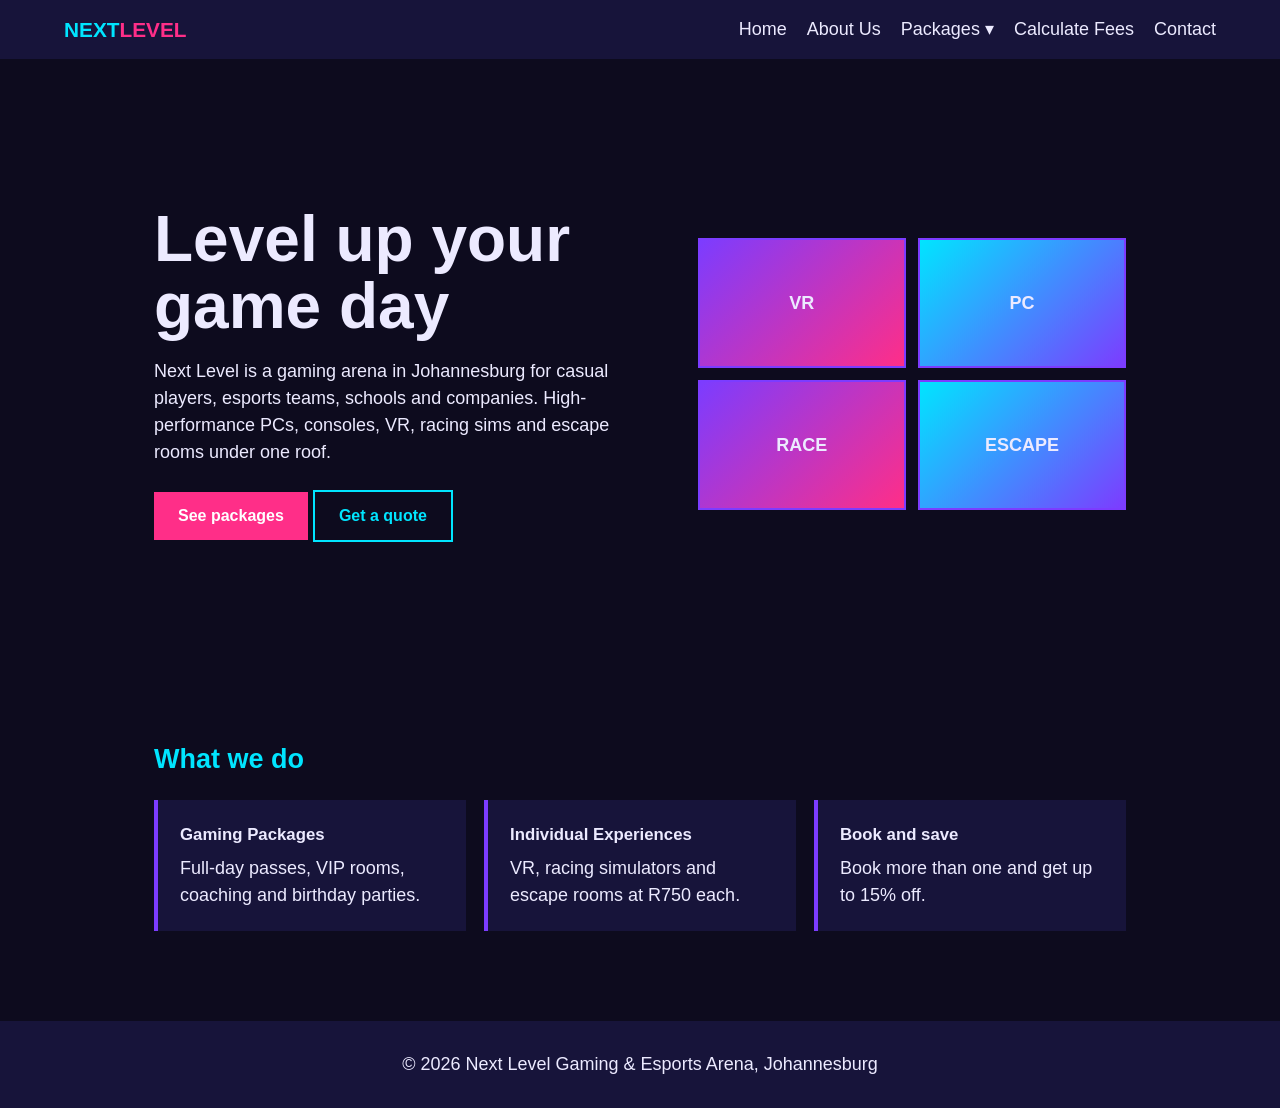
<file: index.html>
<!DOCTYPE html><html lang="en"><head><meta charset="UTF-8"><meta name="viewport" content="width=device-width, initial-scale=1"><title>Home | Next Level Gaming &amp; Esports Arena</title><link rel="stylesheet" href="style.css"></head><body><header id="nav"></header><main>
<section class="hero"><div><h1>Level up your game day</h1><p>Next Level is a gaming arena in Johannesburg for casual players, esports teams, schools and companies. High-performance PCs, consoles, VR, racing sims and escape rooms under one roof.</p>
<a class="btn" href="packages.html">See packages</a> <a class="btn alt" href="fees.html">Get a quote</a></div>
<div class="hero-art"><span>VR</span><span>PC</span><span>RACE</span><span>ESCAPE</span></div></section>
<section><h2>What we do</h2><div class="grid">
<a class="card" href="packages.html"><h3>Gaming Packages</h3><p>Full-day passes, VIP rooms, coaching and birthday parties.</p></a>
<a class="card" href="packages.html#experiences"><h3>Individual Experiences</h3><p>VR, racing simulators and escape rooms at R750 each.</p></a>
<a class="card" href="fees.html"><h3>Book and save</h3><p>Book more than one and get up to 15% off.</p></a></div></section>
</main><footer><p>&copy; 2026 Next Level Gaming &amp; Esports Arena, Johannesburg</p></footer><script src="script.js"></script></body></html>
</file>
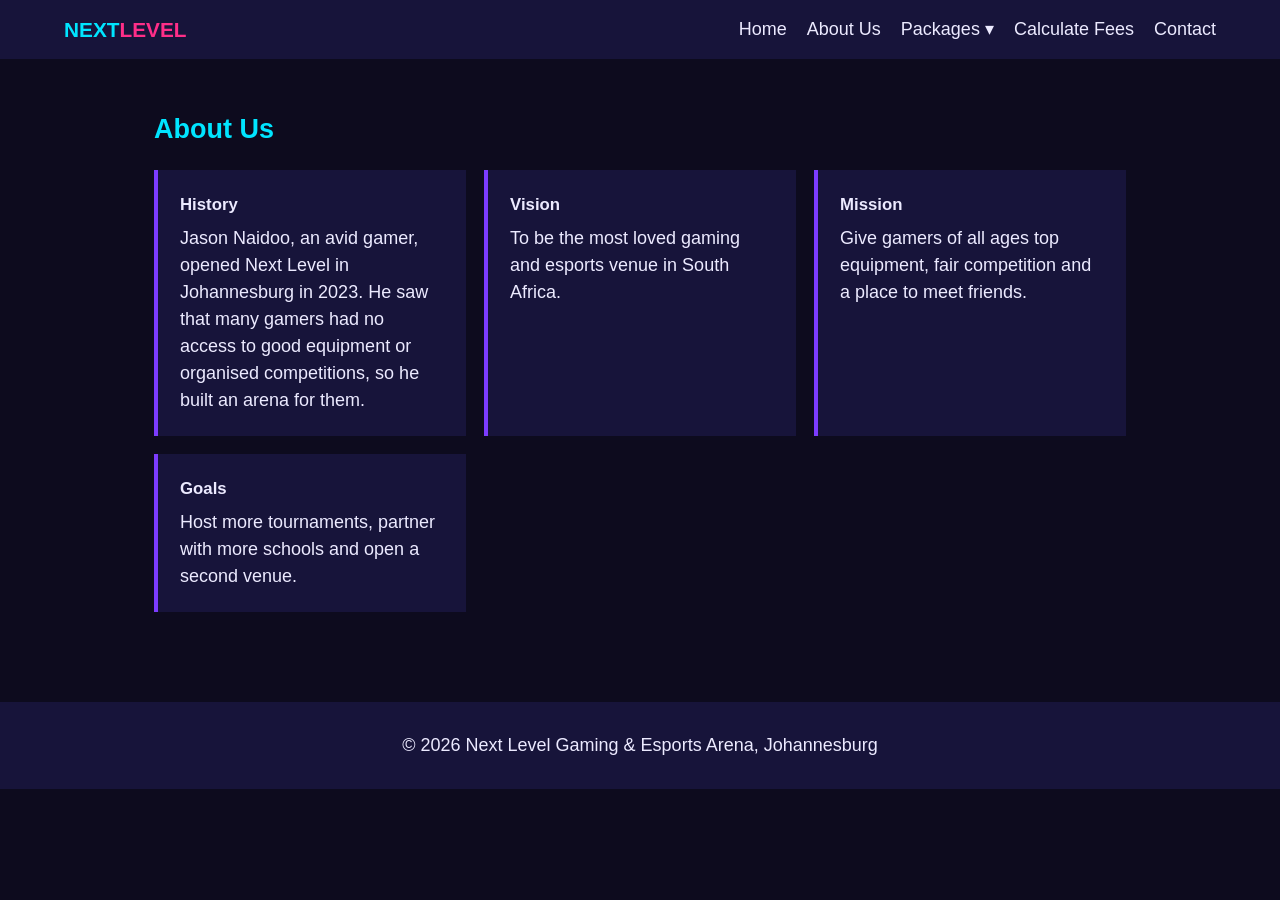
<file: about.html>
<!DOCTYPE html><html lang="en"><head><meta charset="UTF-8"><meta name="viewport" content="width=device-width, initial-scale=1"><title>About Us | Next Level Gaming &amp; Esports Arena</title><link rel="stylesheet" href="style.css"></head><body><header id="nav"></header><main>
<section><h2>About Us</h2><div class="grid">
<div class="card"><h3>History</h3><p>Jason Naidoo, an avid gamer, opened Next Level in Johannesburg in 2023. He saw that many gamers had no access to good equipment or organised competitions, so he built an arena for them.</p></div>
<div class="card"><h3>Vision</h3><p>To be the most loved gaming and esports venue in South Africa.</p></div>
<div class="card"><h3>Mission</h3><p>Give gamers of all ages top equipment, fair competition and a place to meet friends.</p></div>
<div class="card"><h3>Goals</h3><p>Host more tournaments, partner with more schools and open a second venue.</p></div></div></section>
</main><footer><p>&copy; 2026 Next Level Gaming &amp; Esports Arena, Johannesburg</p></footer><script src="script.js"></script></body></html>
</file>
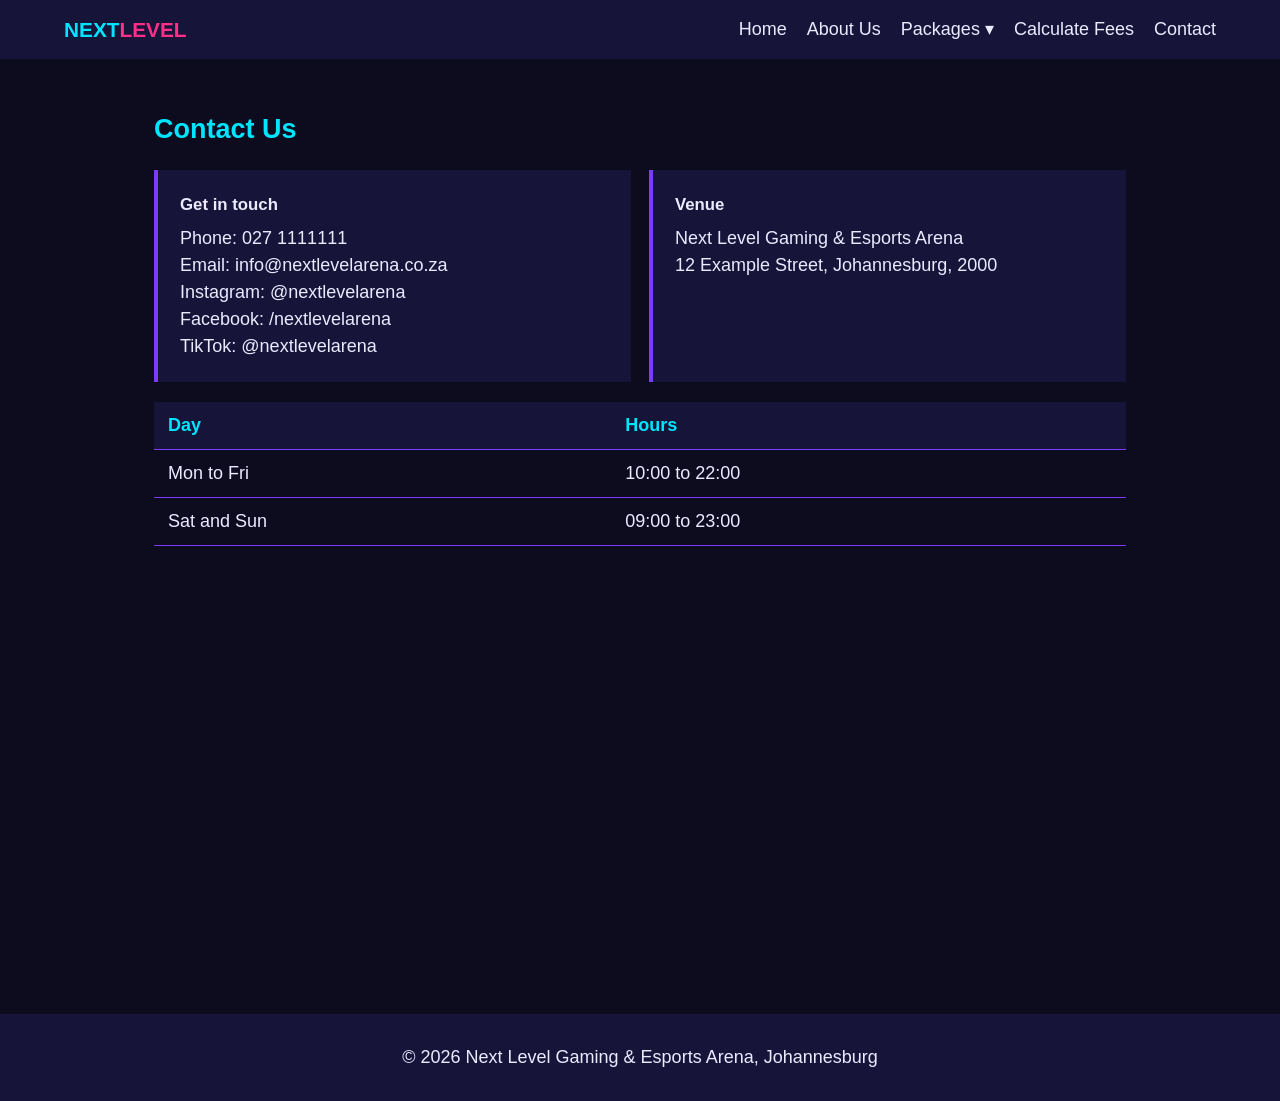
<file: contact.html>
<!DOCTYPE html><html lang="en"><head><meta charset="UTF-8"><meta name="viewport" content="width=device-width, initial-scale=1"><title>Contact | Next Level Gaming &amp; Esports Arena</title><link rel="stylesheet" href="style.css"></head><body><header id="nav"></header><main>
<section><h2>Contact Us</h2><div class="grid">
<div class="card"><h3>Get in touch</h3><p>Phone: 027 1111111</p><p>Email: info@nextlevelarena.co.za</p><p>Instagram: @nextlevelarena</p><p>Facebook: /nextlevelarena</p><p>TikTok: @nextlevelarena</p></div>
<div class="card"><h3>Venue</h3><p>Next Level Gaming &amp; Esports Arena</p><p>12 Example Street, Johannesburg, 2000</p></div></div>
<div class="tablebox"><table><thead><tr><th>Day</th><th>Hours</th></tr></thead><tbody><tr><td>Mon to Fri</td><td>10:00 to 22:00</td></tr><tr><td>Sat and Sun</td><td>09:00 to 23:00</td></tr></tbody></table></div>
<iframe class="map" title="Map" src="https://www.google.com/maps?q=Johannesburg&amp;output=embed" loading="lazy"></iframe></section>
</main><footer><p>&copy; 2026 Next Level Gaming &amp; Esports Arena, Johannesburg</p></footer><script src="script.js"></script></body></html>
</file>
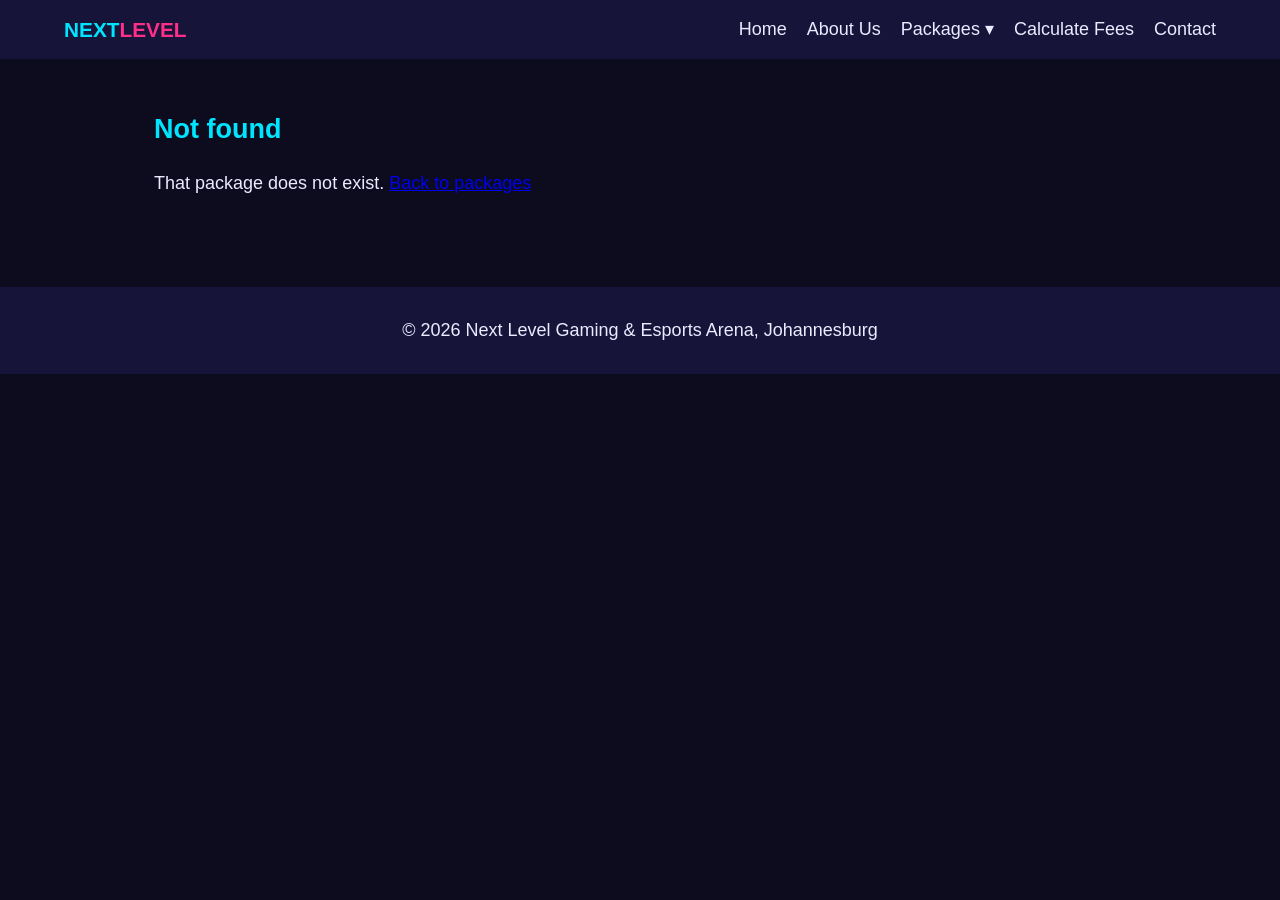
<file: details.html>
<!DOCTYPE html><html lang="en"><head><meta charset="UTF-8"><meta name="viewport" content="width=device-width, initial-scale=1"><title>Details | Next Level Gaming &amp; Esports Arena</title><link rel="stylesheet" href="style.css"></head><body><header id="nav"></header><main>
<section id="details"></section>
</main><footer><p>&copy; 2026 Next Level Gaming &amp; Esports Arena, Johannesburg</p></footer><script src="script.js"></script></body></html>
</file>
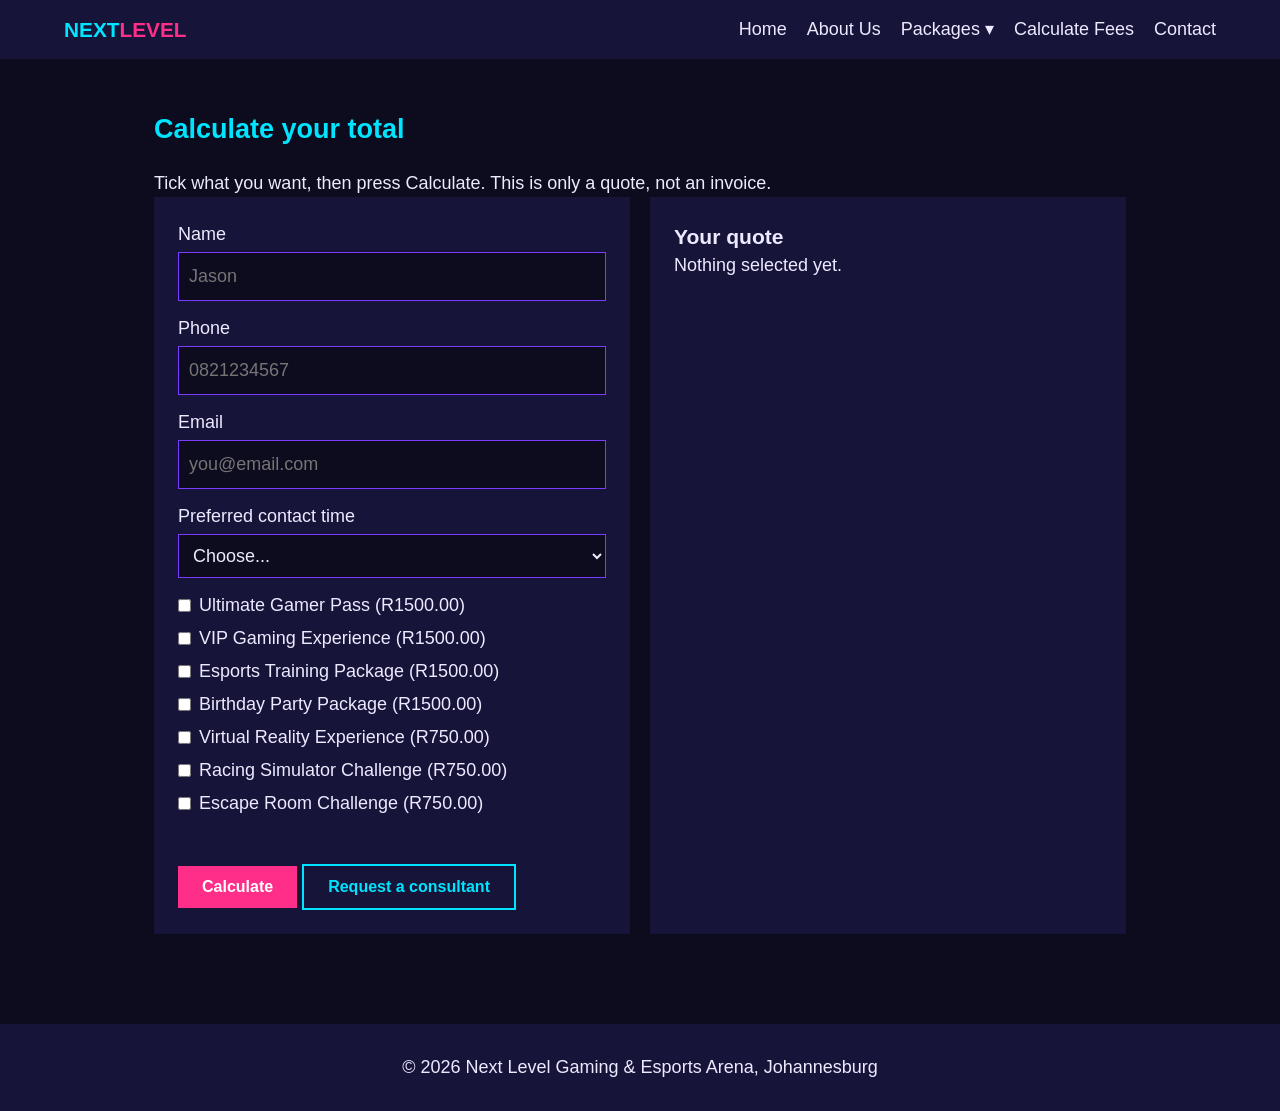
<file: fees.html>
<!DOCTYPE html><html lang="en"><head><meta charset="UTF-8"><meta name="viewport" content="width=device-width, initial-scale=1"><title>Calculate Fees | Next Level Gaming &amp; Esports Arena</title><link rel="stylesheet" href="style.css"></head><body><header id="nav"></header><main>
<section><h2>Calculate your total</h2><p>Tick what you want, then press Calculate. This is only a quote, not an invoice.</p>
<div class="formwrap"><div class="formbox">
<label>Name<input type="text" id="cname" placeholder="Jason"></label>
<label>Phone<input type="text" id="cphone" placeholder="0821234567"></label>
<label>Email<input type="text" id="cemail" placeholder="you@email.com"></label>
<label>Preferred contact time<select id="ctime"><option value="">Choose...</option><option>Morning</option><option>Afternoon</option><option>Evening</option></select></label>
<div id="checks"></div>
<p id="error" class="error"></p>
<button class="btn" id="calcBtn">Calculate</button> <button class="btn alt" id="requestBtn">Request a consultant</button></div>
<div class="formbox" id="result"><h3>Your quote</h3><p>Nothing selected yet.</p></div></div></section>
</main><footer><p>&copy; 2026 Next Level Gaming &amp; Esports Arena, Johannesburg</p></footer><script src="script.js"></script></body></html>
</file>
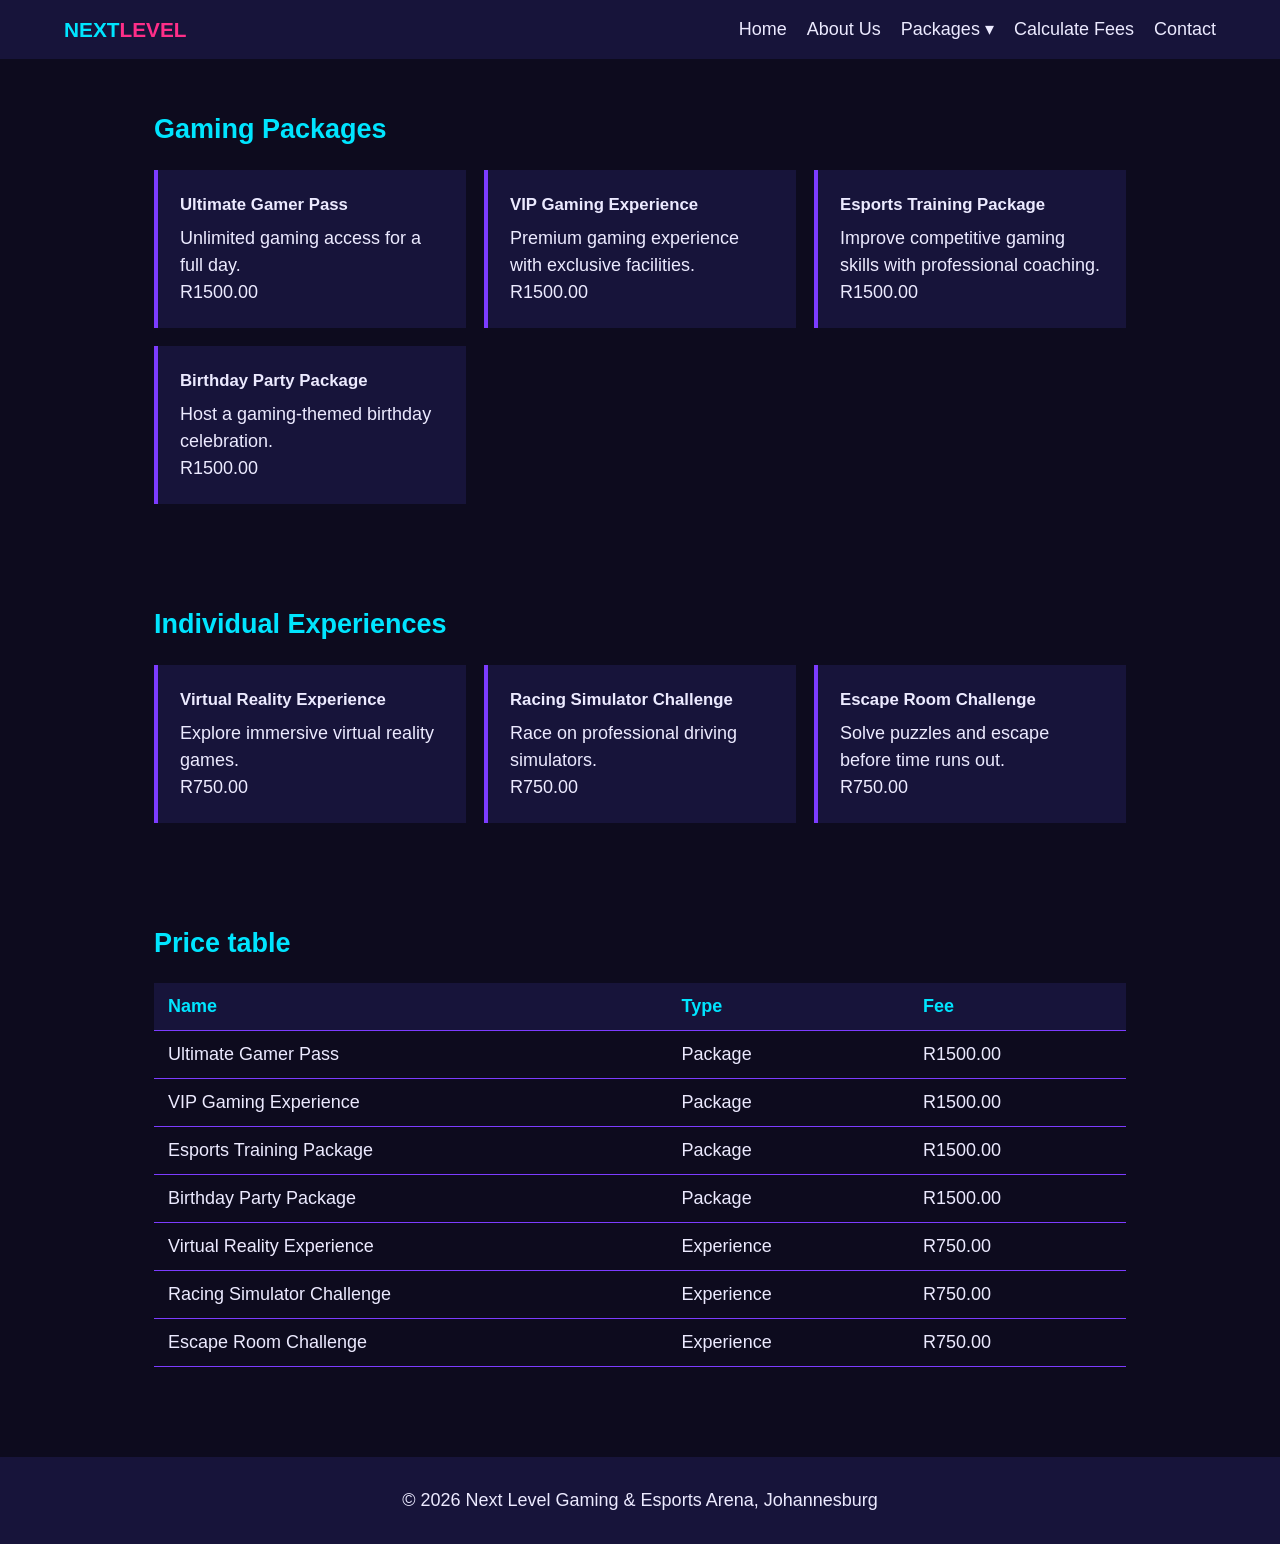
<file: packages.html>
<!DOCTYPE html><html lang="en"><head><meta charset="UTF-8"><meta name="viewport" content="width=device-width, initial-scale=1"><title>Packages | Next Level Gaming &amp; Esports Arena</title><link rel="stylesheet" href="style.css"></head><body><header id="nav"></header><main>
<section><h2>Gaming Packages</h2><div class="grid" id="packageList"></div></section>
<section id="experiences"><h2>Individual Experiences</h2><div class="grid" id="experienceList"></div></section>
<section><h2>Price table</h2><div class="tablebox"><table id="priceTable"><thead><tr><th>Name</th><th>Type</th><th>Fee</th></tr></thead><tbody></tbody></table></div></section>
</main><footer><p>&copy; 2026 Next Level Gaming &amp; Esports Arena, Johannesburg</p></footer><script src="script.js"></script></body></html>
</file>
<file: style.css>
:root{--bg:#0d0b1e;--panel:#17143a;--violet:#7c3cff;--cyan:#00e5ff;--pink:#ff2e88;--text:#eceaff}
*{box-sizing:border-box;margin:0}
body{background:var(--bg);color:var(--text);font-family:'Rajdhani',Arial,sans-serif;font-size:18px;line-height:1.5}
h1,h2,h3{font-family:'Orbitron',Arial,sans-serif}
header{display:flex;justify-content:space-between;align-items:center;padding:14px 5%;background:var(--panel);position:sticky;top:0;z-index:5;flex-wrap:wrap}
.logo{font-family:'Orbitron',Arial,sans-serif;font-weight:900;color:var(--cyan);text-decoration:none;font-size:1.3rem}
.logo b{color:var(--pink)}
nav{display:flex;gap:20px;align-items:center}
nav a{color:var(--text);text-decoration:none}
nav a:hover{color:var(--cyan)}
.dropdown{position:relative}
.dropdown-menu{display:none;position:absolute;top:100%;left:0;background:var(--panel);border:1px solid var(--violet);min-width:230px;padding:8px}
.dropdown:hover .dropdown-menu,.dropdown:focus-within .dropdown-menu{display:block}
.dropdown-menu a{display:block;padding:6px 10px}
section{padding:50px 5%;max-width:1100px;margin:auto}
h2{margin-bottom:20px;color:var(--cyan)}
.hero{display:grid;grid-template-columns:1.2fr 1fr;gap:30px;align-items:center;min-height:70vh}
.hero h1{font-size:clamp(2.2rem,6vw,4rem);line-height:1.05;margin-bottom:18px}
.hero p{margin-bottom:24px;max-width:50ch}
.hero-art{display:grid;grid-template-columns:1fr 1fr;gap:12px}
.hero-art span{display:grid;place-items:center;height:130px;font-family:'Orbitron',Arial,sans-serif;font-weight:900;border:2px solid var(--violet);background:linear-gradient(135deg,var(--violet),var(--pink));animation:glow 3s ease-in-out infinite alternate}
.hero-art span:nth-child(even){background:linear-gradient(135deg,var(--cyan),var(--violet))}
@keyframes glow{to{box-shadow:0 0 25px var(--violet)}}
.btn{display:inline-block;background:var(--pink);color:#fff;border:0;padding:12px 24px;font-size:1rem;font-weight:700;cursor:pointer;text-decoration:none;font-family:inherit}
.btn.alt{background:transparent;border:2px solid var(--cyan);color:var(--cyan)}
.btn:hover{filter:brightness(1.2)}
.grid{display:grid;grid-template-columns:repeat(auto-fit,minmax(240px,1fr));gap:18px}
.card{background:var(--panel);padding:22px;border-left:4px solid var(--violet);color:var(--text);text-decoration:none}
a.card:hover{border-left-color:var(--pink)}
.card h3{margin-bottom:8px;font-size:1.05rem}
.tablebox{overflow-x:auto;margin-top:20px}
table{width:100%;border-collapse:collapse}
th,td{padding:10px 14px;text-align:left;border-bottom:1px solid var(--violet)}
th{background:var(--panel);color:var(--cyan)}
.formwrap{display:grid;grid-template-columns:1fr 1fr;gap:20px}
.formbox{background:var(--panel);padding:24px}
label{display:block;margin-bottom:14px}
input[type=text],select{display:block;width:100%;padding:10px;margin-top:4px;background:var(--bg);color:var(--text);border:1px solid var(--violet);font:inherit}
.check{display:flex;gap:8px;align-items:center;margin:6px 0}
.error{color:var(--pink);min-height:1.5em;margin:10px 0}
.map{width:100%;height:350px;border:0;margin-top:20px}
footer{text-align:center;padding:30px;background:var(--panel);margin-top:40px}
a:focus-visible,button:focus-visible,input:focus-visible,select:focus-visible{outline:3px solid var(--cyan)}
@media(max-width:760px){.hero,.formwrap{grid-template-columns:1fr}}
@media(prefers-reduced-motion:reduce){.hero-art span{animation:none}}
</file>
